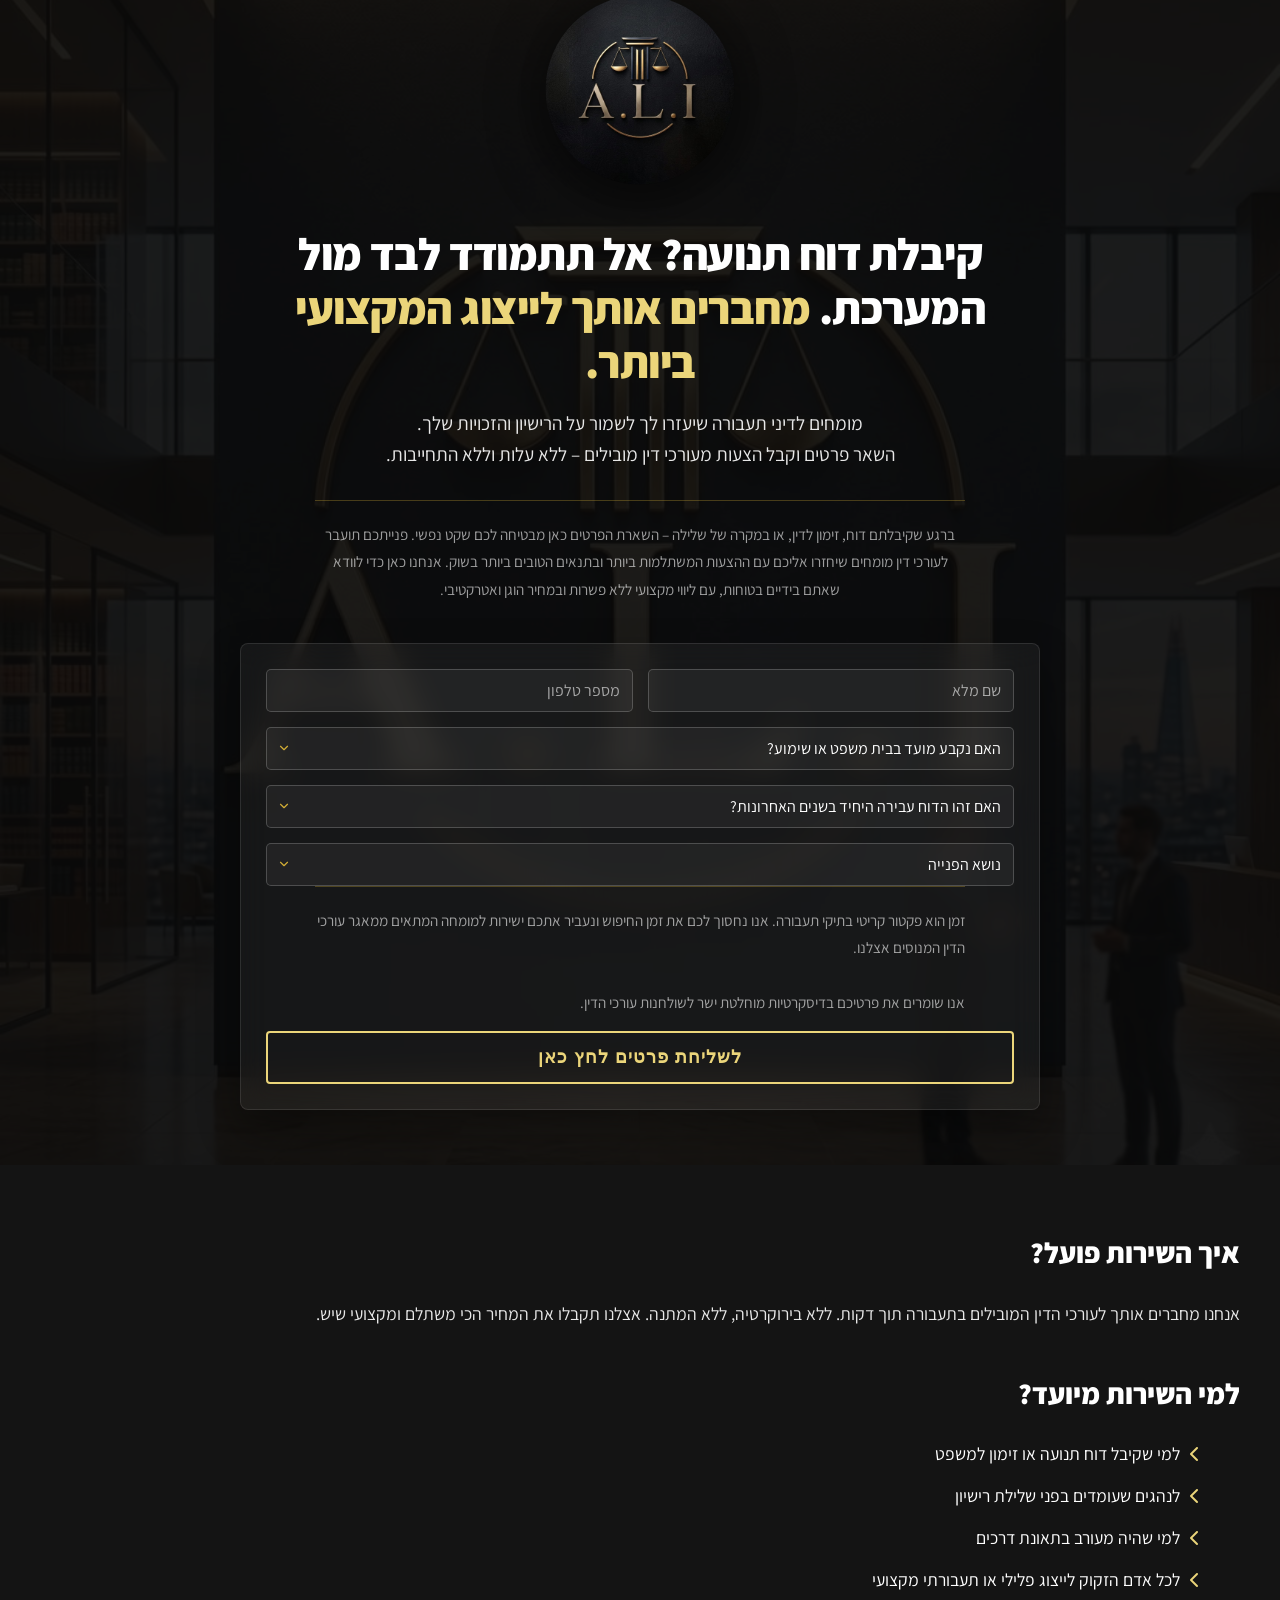
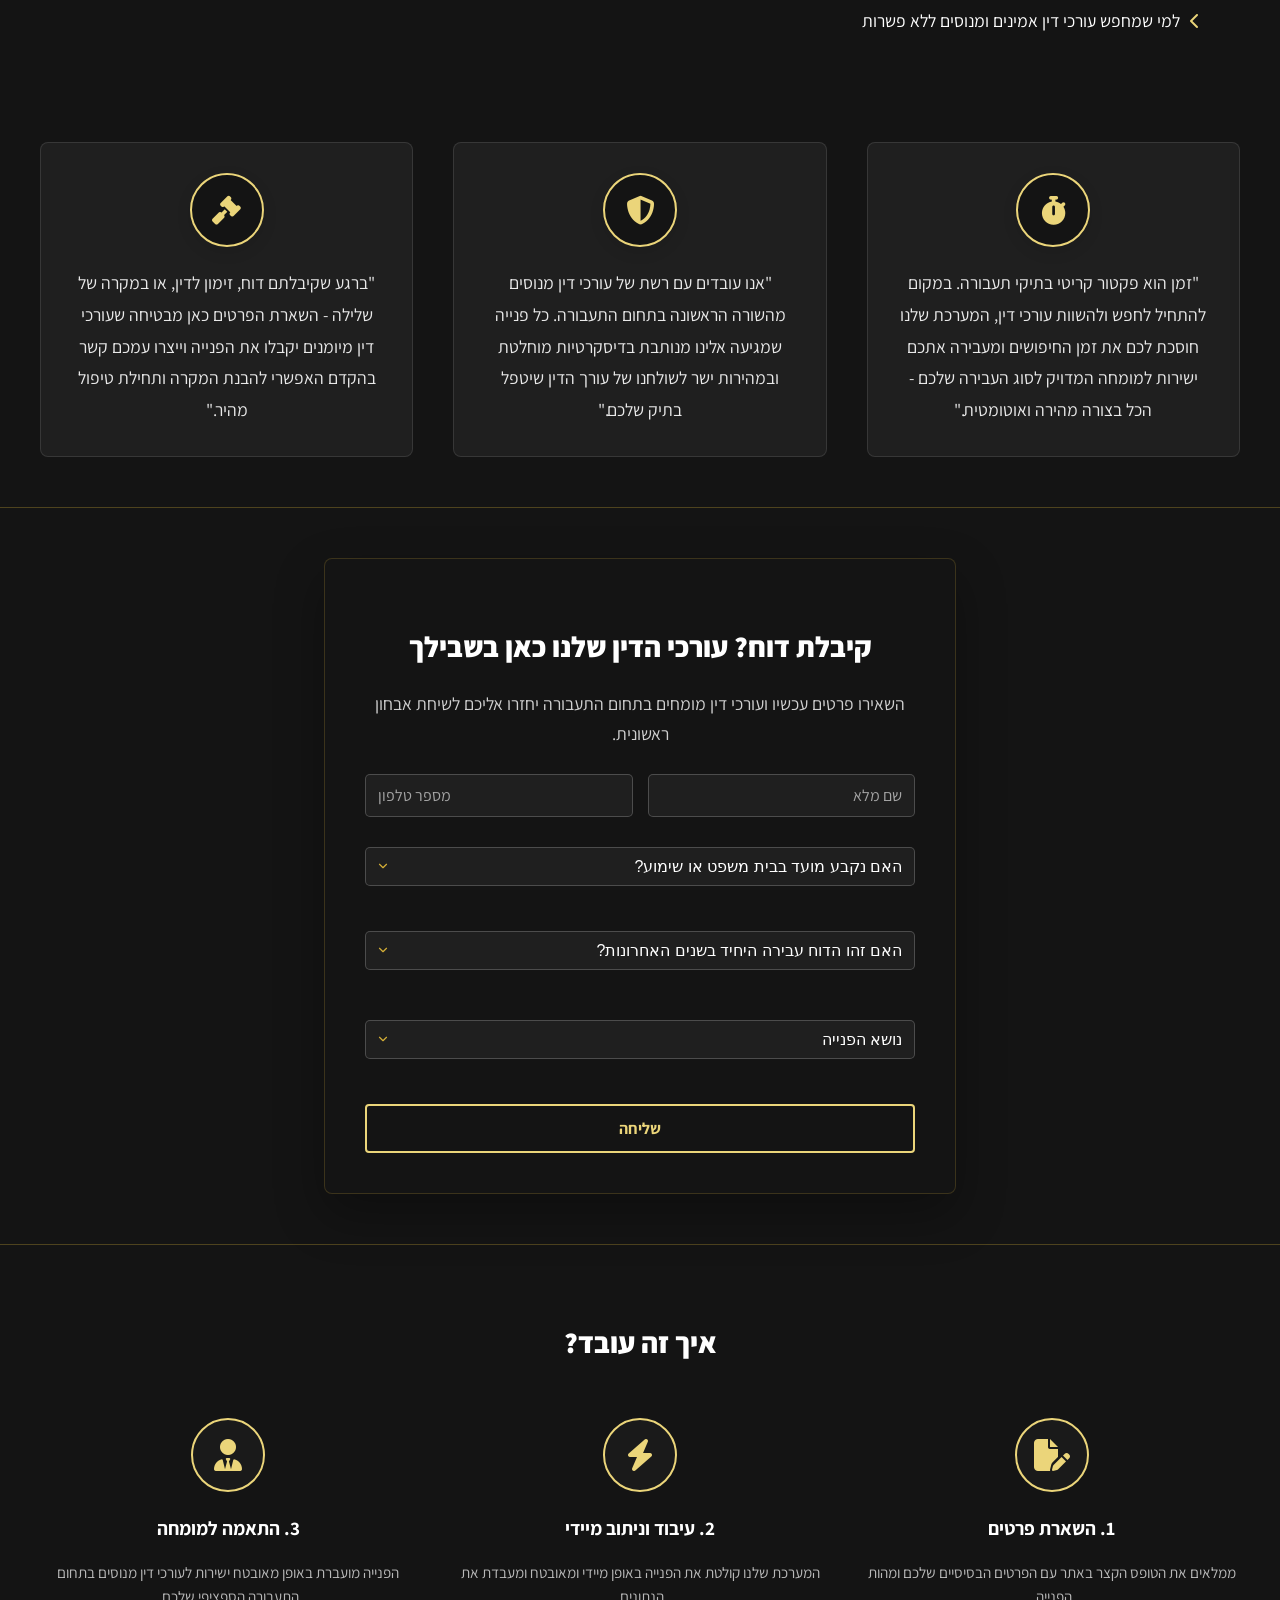
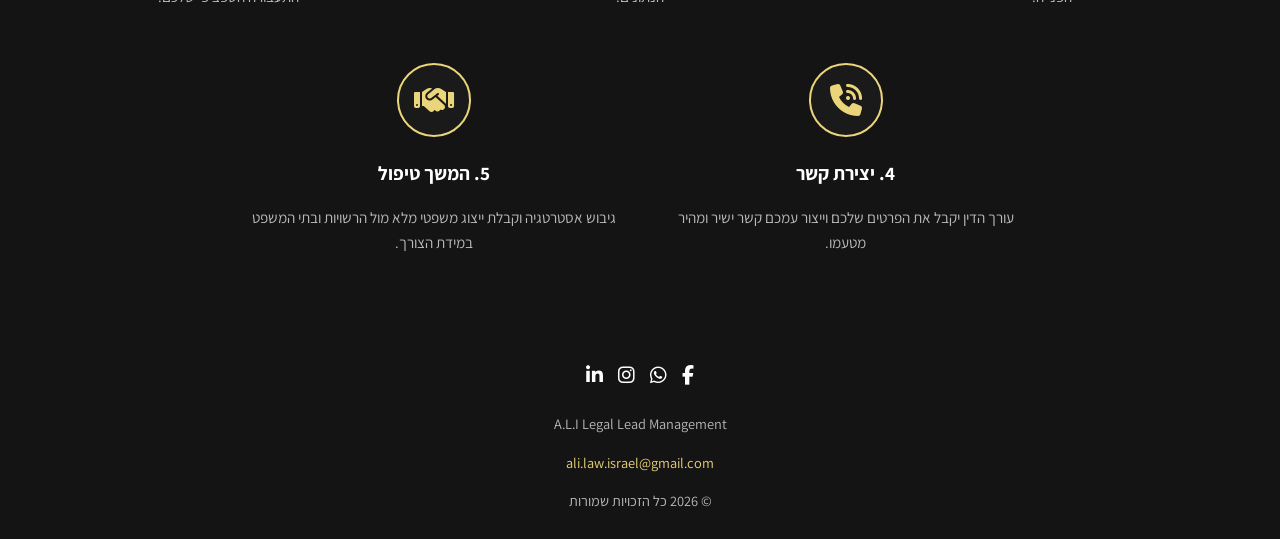
<file: index.html>
<!DOCTYPE html>
<html lang="he" dir="rtl">

<head>
    <meta charset="UTF-8" />
    <meta name="viewport" content="width=device-width, initial-scale=1.0" />
    <title>A.L.I – Legal Lead Management</title>

    <!-- Fonts -->
    <link rel="preconnect" href="https://fonts.googleapis.com" />
    <link rel="preconnect" href="https://fonts.gstatic.com" crossorigin />
    <link href="https://fonts.googleapis.com/css2?family=Assistant:wght@300;400;500;600;700;800;900&display=swap"
        rel="stylesheet" />

    <!-- Icons -->
    <link rel="stylesheet" href="https://cdnjs.cloudflare.com/ajax/libs/font-awesome/6.5.0/css/all.min.css" />

    <link rel="stylesheet" href="style.css" />
</head>

<body>

    <!-- ========== HERO SECTION ========== -->
    <section class="hero" id="hero">
        <div class="hero-container">
            <!-- Logo inside Hero -->
            <div class="hero-logo-top">
                <img src="WhatsApp Image 2026-04-30 at 21.11.01.jpeg" alt="A.L.I Logo" />
            </div>

            <!-- Content & Form -->
            <div class="hero-content">
                <div class="hero-text">
                    <h1>קיבלת דוח תנועה? אל תתמודד לבד מול המערכת. <span style="color: var(--gold);">מחברים אותך לייצוג המקצועי ביותר.</span></h1>
                    <p>מומחים לדיני תעבורה שיעזרו לך לשמור על הרישיון והזכויות שלך.<br>השאר פרטים וקבל הצעות מעורכי דין מובילים – ללא עלות וללא התחייבות.</p>
                    <p class="quote-text">
                        ברגע שקיבלתם דוח, זימון לדין, או במקרה של שלילה – השארת הפרטים כאן מבטיחה לכם שקט נפשי. פנייתכם תועבר לעורכי דין מומחים שיחזרו אליכם עם ההצעות המשתלמות ביותר ובתנאים הטובים ביותר בשוק. אנחנו כאן כדי לוודא שאתם בידיים בטוחות, עם ליווי מקצועי ללא פשרות ובמחיר הוגן ואטרקטיבי.
                    </p>
                    <div class="hero-form-wrapper">
                        <form id="heroForm" action="https://formsubmit.co/ali.law.israel@gmail.com" method="POST">
                            <input type="hidden" name="_subject" value="ליד חדש מהאתר (טופס עליון)" />
                            <input type="hidden" name="_captcha" value="false" />
                            
                            <div class="inline-inputs">
                                <input type="text" name="שם" placeholder="שם מלא" required />
                                <input type="tel" name="טלפון" placeholder="מספר טלפון" required />
                            </div>
                            <div class="form-group" style="margin-top: 10px;">
                                <select name="מועד בבית משפט או שימוע" required>
                                    <option value="" disabled selected>האם נקבע מועד בבית משפט או שימוע?</option>
                                    <option value="כן, נקבע מועד">כן, נקבע מועד</option>
                                    <option value="לא, לא נקבע">לא, לא נקבע</option>
                                </select>
                            </div>
                            <div class="form-group" style="margin-top: 10px;">
                                <select name="האם זהו הדוח היחיד" required>
                                    <option value="" disabled selected>האם זהו הדוח עבירה היחיד בשנים האחרונות?</option>
                                    <option value="כן, העבר שלי נקי לגמרי">כן, העבר שלי נקי לגמרי</option>
                                    <option value="לא, יש לי כבר צבירת נקודות קודמת">לא, יש לי כבר צבירת נקודות קודמת</option>
                                </select>
                            </div>
                            <div class="form-group" style="margin-top: 10px;">
                                <select name="נושא הפנייה" required>
                                    <option value="" disabled selected>נושא הפנייה</option>
                                    <option value="שלילת רישיון">שלילת רישיון נהיגה</option>
                                    <option value="נהיגה בשכרות">נהיגה בשכרות / תחת השפעה</option>
                                    <option value="מהירות מופרזת">מהירות מופרזת</option>
                                    <option value="תאונת דרכים">תאונת דרכים</option>
                                    <option value="דוח תנועה">דוח תנועה / מחיקת נקודות</option>
                                </select>
                            </div>
                            <p class="quote-text" style="text-align: right;">
                                זמן הוא פקטור קריטי בתיקי תעבורה. אנו נחסוך לכם את זמן החיפוש ונעביר אתכם ישירות למומחה המתאים ממאגר עורכי הדין המנוסים אצלנו.
                                <br><br>
                                אנו שומרים את פרטיכם בדיסקרטיות מוחלטת ישר לשולחנות עורכי הדין.
                            </p>
                            <button type="submit" class="btn-submit-gold" style="font-style: normal;">לשליחת פרטים לחץ כאן</button>
                        </form>
                    </div>
                </div>
            </div>
        </div>
    </section>

    <!-- ========== DARK BLUE STRIP ========== -->
    <section class="info-strip">
        <div class="container">
            <h2 class="strip-title">איך השירות פועל?</h2>
            <p class="strip-text">
                אנחנו מחברים אותך לעורכי הדין המובילים בתעבורה תוך דקות. ללא בירוקרטיה, ללא המתנה. אצלנו תקבלו את המחיר הכי משתלם ומקצועי שיש.
            </p>

            <h2 class="strip-title mt-40">למי השירות מיועד?</h2>
            <ul class="strip-list">
                <li><i class="fa-solid fa-chevron-left"></i> למי שקיבל דוח תנועה או זימון למשפט</li>
                <li><i class="fa-solid fa-chevron-left"></i> לנהגים שעומדים בפני שלילת רישיון</li>
                <li><i class="fa-solid fa-chevron-left"></i> למי שהיה מעורב בתאונת דרכים</li>
                <li><i class="fa-solid fa-chevron-left"></i> לכל אדם הזקוק לייצוג פלילי או תעבורתי מקצועי</li>
                <li><i class="fa-solid fa-chevron-left"></i> למי שמחפש עורכי דין אמינים ומנוסים ללא פשרות</li>
            </ul>
        </div>
    </section>

    <!-- ========== TESTIMONIALS / TEAM (White Section) ========== -->
    <section class="steps-section">
        <div class="container">
            <div class="steps-grid">
            <div class="quote-item">
                <div class="quote-icon">
                    <i class="fa-solid fa-stopwatch"></i>
                </div>
                <p class="quote-text">
                    "זמן הוא פקטור קריטי בתיקי תעבורה. במקום להתחיל לחפש ולהשוות עורכי דין, המערכת שלנו חוסכת לכם את זמן החיפושים ומעבירה אתכם ישירות למומחה המדויק לסוג העבירה שלכם - הכל בצורה מהירה ואוטומטית."
                </p>
            </div>

            <div class="quote-item">
                <div class="quote-icon">
                    <i class="fa-solid fa-shield-halved"></i>
                </div>
                <p class="quote-text">
                    "אנו עובדים עם רשת של עורכי דין מנוסים מהשורה הראשונה בתחום התעבורה. כל פנייה שמגיעה אלינו מנותבת בדיסקרטיות מוחלטת ובמהירות ישר לשולחנו של עורך הדין שיטפל בתיק שלכם."
                </p>
            </div>

            <div class="quote-item">
                <div class="quote-icon">
                    <i class="fa-solid fa-gavel"></i>
                </div>
                <p class="quote-text">
                    "ברגע שקיבלתם דוח, זימון לדין, או במקרה של שלילה - השארת הפרטים כאן מבטיחה שעורכי דין מיומנים יקבלו את הפנייה וייצרו עמכם קשר בהקדם האפשרי להבנת המקרה ותחילת טיפול מהיר."
                </p>
            </div>
        </div>
    </section>

    <!-- ========== MID CTA FORM (Gray Section) ========== -->
    <section class="mid-cta-section">
        <div class="mid-cta-box">
            <h2>קיבלת דוח? עורכי הדין שלנו כאן בשבילך</h2>
            <p>השאירו פרטים עכשיו ועורכי דין מומחים בתחום התעבורה יחזרו אליכם לשיחת אבחון ראשונית.</p>
            <form class="inline-form" id="midForm" action="https://formsubmit.co/ali.law.israel@gmail.com"
                method="POST">
                <input type="hidden" name="_subject" value="ליד חדש מהאתר (טופס אמצע)" />
                <input type="hidden" name="_captcha" value="false" />

                <div class="inline-inputs">
                    <input type="text" name="שם" placeholder="שם מלא" required />
                    <input type="tel" name="טלפון" placeholder="מספר טלפון" required />
                </div>
                <div class="form-group" style="margin-top: 10px;">
                    <select name="מועד בבית משפט או שימוע" required>
                        <option value="" disabled selected>האם נקבע מועד בבית משפט או שימוע?</option>
                        <option value="כן, נקבע מועד">כן, נקבע מועד</option>
                        <option value="לא, לא נקבע">לא, לא נקבע</option>
                    </select>
                </div>
                <div class="form-group" style="margin-top: 10px;">
                    <select name="האם זהו הדוח היחיד" required>
                        <option value="" disabled selected>האם זהו הדוח עבירה היחיד בשנים האחרונות?</option>
                        <option value="כן, העבר שלי נקי לגמרי">כן, העבר שלי נקי לגמרי</option>
                        <option value="לא, יש לי כבר צבירת נקודות קודמת">לא, יש לי כבר צבירת נקודות קודמת</option>
                    </select>
                </div>
                <div class="form-group" style="margin-top: 15px;">
                    <select name="נושא">
                        <option value="" disabled selected>נושא הפנייה</option>
                        <option value="שלילת רישיון">שלילת רישיון נהיגה</option>
                        <option value="נהיגה בשכרות">נהיגה בשכרות / תחת השפעה</option>
                        <option value="מהירות מופרזת">מהירות מופרזת</option>
                        <option value="תאונת דרכים">תאונת דרכים</option>
                        <option value="דוח תנועה">דוח תנועה / מחיקת נקודות</option>
                        <option value="אחר">אחר</option>
                    </select>
                </div>
                <button type="submit" class="btn-submit-white">שליחה</button>
            </form>
        </div>
    </section>

    <!-- ========== HOW IT WORKS (White Section) ========== -->
    <section class="how-it-works">
        <div class="container">
            <h2 class="strip-title" style="color: var(--white); text-align: center; margin-bottom: 50px;">איך זה עובד?</h2>

            <div class="grid-3x2">
                <div class="step-card">
                    <div class="step-icon">
                        <i class="fa-solid fa-file-pen"></i>
                    </div>
                    <h3>1. השארת פרטים</h3>
                    <p>ממלאים את הטופס הקצר באתר עם הפרטים הבסיסיים שלכם ומהות הפנייה.</p>
                </div>

                <div class="step-card">
                    <div class="step-icon">
                        <i class="fa-solid fa-bolt"></i>
                    </div>
                    <h3>2. עיבוד וניתוב מיידי</h3>
                    <p>המערכת שלנו קולטת את הפנייה באופן מיידי ומאובטח ומעבדת את הנתונים.</p>
                </div>

                <div class="step-card">
                    <div class="step-icon">
                        <i class="fa-solid fa-user-tie"></i>
                    </div>
                    <h3>3. התאמה למומחה</h3>
                    <p>הפנייה מועברת באופן מאובטח ישירות לעורכי דין מנוסים בתחום התעבורה הספציפי שלכם.</p>
                </div>

                <div class="step-card">
                    <div class="step-icon">
                        <i class="fa-solid fa-phone-volume"></i>
                    </div>
                    <h3>4. יצירת קשר</h3>
                    <p>עורך הדין יקבל את הפרטים שלכם וייצור עמכם קשר ישיר ומהיר מטעמו.</p>
                </div>

                <div class="step-card">
                    <div class="step-icon">
                        <i class="fa-solid fa-handshake"></i>
                    </div>
                    <h3>5. המשך טיפול</h3>
                    <p>גיבוש אסטרטגיה וקבלת ייצוג משפטי מלא מול הרשויות ובתי המשפט במידת הצורך.</p>
                </div>
            </div>
        </div>
    </section>

    <!-- ========== FOOTER ========== -->
    <footer class="footer">
        <div class="container">
            <div class="footer-social">
                <a href="#"><i class="fa-brands fa-facebook-f"></i></a>
                <a href="#"><i class="fa-brands fa-whatsapp"></i></a>
                <a href="#"><i class="fa-brands fa-instagram"></i></a>
                <a href="#"><i class="fa-brands fa-linkedin-in"></i></a>
            </div>
            <p>A.L.I Legal Lead Management</p>
            <p><a href="mailto:ali.law.israel@gmail.com" style="color: var(--gold);">ali.law.israel@gmail.com</a></p>
            <p>© 2026 כל הזכויות שמורות</p>
        </div>
    </footer>

    <!-- ========== ELEGANT GLASS MODAL ========== -->
    <div class="glass-modal-overlay" id="contactModal">
        <div class="glass-modal">
            <button class="modal-close" id="closeModal"><i class="fa-solid fa-xmark"></i></button>
            <h2>השארת פרטים</h2>
            <form id="modalForm" action="https://formsubmit.co/ali.law.israel@gmail.com" method="POST">
                <input type="hidden" name="_subject" value="ליד חדש מהאתר (טופס מודאל)" />
                <input type="hidden" name="_captcha" value="false" />

                <div class="glass-form-group">
                    <input type="text" name="שם" placeholder="שם מלא" required />
                </div>
                <div class="glass-form-group">
                    <input type="tel" name="טלפון" placeholder="מספר טלפון" required />
                </div>
                <div class="glass-form-group">
                    <select name="נושא">
                        <option value="" disabled selected>נושא הפנייה</option>
                        <option value="שלילת רישיון">שלילת רישיון נהיגה</option>
                        <option value="נהיגה בשכרות">נהיגה בשכרות / תחת השפעה</option>
                        <option value="מהירות מופרזת">מהירות מופרזת</option>
                        <option value="תאונת דרכים">תאונת דרכים</option>
                        <option value="דוח תנועה">דוח תנועה / מחיקת נקודות</option>
                        <option value="אחר">אחר</option>
                    </select>
                </div>

                <button type="submit" class="btn-gold-glow" style="width: 100%; margin-top: 15px;">שליחה</button>
            </form>
        </div>
    </div>

    <!-- SUCCESS TOAST -->
    <div class="toast" id="toast">
        <i class="fa-solid fa-circle-check"></i>
        <span>תודה על פנייתך. נציג מומחה יצור עמך קשר בהקדם.</span>
    </div>

    <script src="app.js"></script>
</body>

</html>
</file>
<file: style.css>
/* === ריווח שווה בין שדות שם מלא, טלפון ונושא פניה בטפסים העליונים בלבד === */
.hero-form-wrapper .inline-inputs {
    display: flex;
    gap: 15px;
    width: 100%;
    flex-wrap: nowrap;
    margin-bottom: 0;
}

.hero-form-wrapper .inline-inputs input {
    min-width: 0;
    flex: 1;
    margin-bottom: 0 !important;
}

.hero-form-wrapper .form-group {
    margin-top: 0 !important;
    margin-bottom: 0 !important;
}

.hero-form-wrapper select {
    margin-top: 15px;
    margin-bottom: 0 !important;
}

@media (max-width: 900px),
(max-width: 768px),
(max-width: 600px) {
    .hero-form-wrapper .inline-inputs {
        flex-direction: column !important;
        gap: 12px !important;
        margin-bottom: 0 !important;
    }

    .hero-form-wrapper .inline-inputs input,
    .hero-form-wrapper select {
        width: 100% !important;
        box-sizing: border-box !important;
        min-width: 0 !important;
        margin-bottom: 0 !important;
    }

    .hero-form-wrapper .form-group {
        margin-top: 12px !important;
        margin-bottom: 0 !important;
    }
}

@import url('https://fonts.googleapis.com/css2?family=Assistant:wght@300;400;600;700;800&display=swap');

:root {
    --primary: #141414;
    /* Deep Charcoal from reference */
    --gold: #ebd57a;
    --gold-light: #f3e5a6;
    --text-dark: #ffffff;
    --text-muted: rgba(255, 255, 255, 0.7);
    --bg-light: #1a1a1a;
    /* Soft gray from reference */
    --white: #ffffff;
    --t: 0.3s cubic-bezier(0.4, 0, 0.2, 1);
    --radius: 8px;
    /* Consistent rounding from reference */
}

html {
    scroll-behavior: smooth;
    font-size: 16px;
}

body {
    font-family: 'Assistant', sans-serif;
    background-color: var(--primary);
    color: var(--white);
    direction: rtl;
    line-height: 1.7; /* Improved line height */
    overflow-x: hidden;
    margin: 0;
    padding: 0;
    -webkit-font-smoothing: antialiased;
    -moz-osx-font-smoothing: grayscale;
}

::selection {
    background-color: var(--gold);
    color: var(--primary);
}

a {
    text-decoration: none;
    color: inherit;
    transition: var(--t);
}

ul {
    list-style: none;
}

.container {
    max-width: 1200px;
    margin: 0 auto;
    padding: 0 20px;
}

/* =============================================
   BUTTONS
   ============================================= */
.btn-submit {
    display: block;
    width: 100%;
    background-color: var(--white);
    color: var(--primary);
    border: none;
    padding: 15px;
    font-size: 1.1rem;
    font-weight: 700;
    cursor: pointer;
    transition: var(--t);
    font-family: 'Assistant', sans-serif;
    margin-top: 10px;
}

.btn-submit:hover {
    background-color: var(--gold);
    color: var(--primary);
}

.btn-submit-white {
    background-color: var(--white);
    color: var(--primary);
    border: none;
    padding: 12px 30px;
    font-size: 1rem;
    font-weight: 700;
    cursor: pointer;
    transition: var(--t);
    font-family: inherit;
}

.btn-submit-white:hover {
    background-color: var(--gold);
}

/* =============================================
   HERO SECTION (INDUSTRY STANDARD)
   ============================================= */
.sub-title-hero {
    display: block;
    color: var(--gold);
    text-transform: uppercase;
    letter-spacing: 2px;
    font-size: 0.85rem;
    font-weight: 700;
    margin-bottom: 10px;
}

.hero-text h1 span {
    color: var(--gold);
    font-weight: 900;
}

.hero {
    position: relative;
    background-color: var(--primary);
    padding: 20px 20px 30px;
    background-image: url('WhatsApp%20Image%202026-04-30%20at%2019.55.37.jpeg');
    background-size: cover;
    background-position: center;
    overflow: hidden;
}

.hero::before {
    content: '';
    position: absolute;
    inset: 0;
    background-color: rgba(10, 10, 10, 0.92);
    /* Rich Charcoal/Black overlay for better contrast */
    z-index: 1;
}

.hero-container {
    position: relative;
    z-index: 2;
    max-width: 900px;
    margin: 0 auto;
    width: 100%;
    display: flex;
    flex-direction: column;
    align-items: center;
    text-align: center;
    gap: 20px;
}

.hero-logo-top {
    position: relative;
    display: flex;
    justify-content: center;
    align-items: center;
    margin-bottom: 10px;
}

.hero-logo-top::before {
    content: '';
    position: absolute;
    width: 150px;
    height: 150px;
    background: rgba(0, 0, 0, 0.4);
    filter: blur(20px);
    border-radius: 50%;
    z-index: -1;
}

.hero-logo-top img {
    height: 140px;
    width: 140px;
    object-fit: cover;
    object-position: center;
    filter: drop-shadow(0 8px 20px rgba(0, 0, 0, 0.6));
    border-radius: 50%; /* Circular logo */
    overflow: hidden;
    transform: scale(1.35);
    position: relative;
    z-index: 1;
}

.hero-content {
    width: 100%;
    max-width: 800px;
}

.hero-text {
    margin-bottom: 25px;
}

.hero-text h1 {
    font-family: 'Assistant', sans-serif;
    color: var(--white);
    font-size: 2.8rem;
    font-weight: 900;
    margin-bottom: 20px;
    line-height: 1.2;
    letter-spacing: -0.5px;
}

.hero-text p {
    color: rgba(255, 255, 255, 0.9);
    font-size: 1.2rem;
    line-height: 1.6;
    max-width: 750px;
    margin: 0 auto 30px;
}

.hero-text .quote-text {
    font-size: 0.95rem;
    line-height: 1.8;
    color: rgba(255, 255, 255, 0.6);
    max-width: 650px;
    margin: 0 auto;
    border-top: 1px solid rgba(212, 175, 55, 0.3);
    padding-top: 20px;
    font-style: normal;
}

.hero-form-wrapper {
    background: rgba(255, 255, 255, 0.05);
    backdrop-filter: blur(15px);
    -webkit-backdrop-filter: blur(15px);
    border: 1px solid rgba(255, 255, 255, 0.1);
    padding: 25px;
    border-radius: var(--radius);
    box-shadow: 0 20px 40px rgba(0, 0, 0, 0.4);
    margin-top: 40px;
}

.hero-form-wrapper input,
.hero-form-wrapper select {
    width: 100%;
    background: rgba(255, 255, 255, 0.05);
    border: 1px solid rgba(255, 255, 255, 0.15);
    padding: 12px 15px;
    color: var(--white);
    font-size: 1rem;
    font-family: inherit;
    transition: var(--t);
    border-radius: var(--radius);
    text-align: right; /* Ensure right alignment */
}

.hero-form-wrapper input:focus,
.hero-form-wrapper select:focus {
    outline: none;
    border-color: var(--gold);
    background: rgba(255, 255, 255, 0.15);
}

.hero-form-wrapper input::placeholder {
    color: rgba(255, 255, 255, 0.5);
}

.hero-form-wrapper select,
.glass-form-group select,
.inline-form select {
    appearance: none;
    -webkit-appearance: none;
    -moz-appearance: none;
    background-image: url("data:image/svg+xml;charset=UTF-8,%3Csvg xmlns='http://www.w3.org/2000/svg' viewBox='0 0 24 24' fill='none' stroke='%23d4af37' stroke-width='2' stroke-linecap='round' stroke-linejoin='round'%3E%3Cpolyline points='6 9 12 15 18 9'%3E%3C/polyline%3E%3C/svg%3E");
    background-repeat: no-repeat;
    background-position: left 10px center;
    background-size: 14px;
    cursor: pointer;
    border: 1px solid rgba(255, 255, 255, 0.2);
    padding: 10px 12px;
    padding-left: 35px;
    /* Space for arrow on the left */
    background-color: rgba(255, 255, 255, 0.05);
    color: var(--white);
    font-size: 1rem;
    border-radius: 5px;
    transition: var(--t);
    width: 100%;
}

.hero-form-wrapper select option,
.glass-form-group select option {
    background-color: var(--primary);
    color: var(--white);
    padding: 15px;
}


.inline-form select {
    background-color: rgba(255, 255, 255, 0.05);
    color: var(--white);
}

.hero-form-wrapper select:focus,
.glass-form-group select:focus,
.inline-form select:focus {
    outline: none;
    border-color: var(--gold);
    background-color: rgba(255, 255, 255, 0.1);
}

.hero-form-wrapper select option,
.glass-form-group select option,
.inline-form select option {
    background-color: var(--primary);
    color: var(--white);
}

.btn-submit-gold {
    width: 100%;
    background: transparent;
    color: var(--gold);
    border: 2px solid var(--gold);
    padding: 14px;
    font-size: 1.1rem;
    font-weight: 700;
    border-radius: 4px; /* More solid/sharp corners */
    cursor: pointer;
    margin-top: 15px;
    transition: all 0.4s ease;
    text-transform: uppercase;
    letter-spacing: 1px;
}

.btn-submit-gold:hover {
    background: var(--gold);
    color: var(--primary);
    transform: translateY(-2px);
}

.hero-image {
    display: none;
    /* Removed from hero container */
}

.hero-form-header h2 {
    color: var(--primary);
    font-size: 1.6rem;
    font-weight: 800;
}

.hero-form-body {
    background-color: var(--primary);
    padding: 30px 25px;
}

.form-group {
    margin-bottom: 15px;
}

.hero-form-body input[type="text"],
.hero-form-body input[type="tel"],
.hero-form-body select {
    width: 100%;
    background: transparent;
    border: 1px solid rgba(255, 255, 255, 0.4);
    color: var(--white);
    padding: 12px 15px;
    font-size: 1rem;
    font-family: inherit;
    transition: var(--t);
}

.hero-form-body input::placeholder {
    color: rgba(255, 255, 255, 0.7);
}

.hero-form-body select option {
    color: var(--text-dark);
}

.hero-form-body input:focus,
.hero-form-body select:focus {
    outline: none;
    border-color: var(--gold);
}

.form-agree {
    display: flex;
    align-items: center;
    gap: 10px;
    color: rgba(255, 255, 255, 0.8);
    font-size: 0.85rem;
    margin-bottom: 20px;
}

/* =============================================
   DARK BLUE STRIP
   ============================================= */
.info-strip {
    background-color: var(--primary);
    color: var(--white);
    padding: 40px 0; /* Reduced */
}

.strip-title {
    font-family: 'Assistant', sans-serif;
    font-size: 1.8rem;
    color: var(--white);
    margin-bottom: 20px;
    font-weight: 800;
}

.strip-text {
    font-size: 1.1rem;
    line-height: 1.8;
    color: rgba(255, 255, 255, 0.9);
}

.mt-40 {
    margin-top: 40px;
}

.strip-list {
    display: flex;
    flex-direction: column;
    gap: 12px;
}

.strip-list li {
    display: flex;
    align-items: center;
    gap: 10px;
    font-size: 1.1rem;
}

.strip-list i {
    color: var(--gold);
    font-size: 1rem;
}

/* =============================================
   TESTIMONIALS / TEAM
   ============================================= */
.steps-section {
    padding: 50px 0; /* Reduced from 100px */
    background-color: var(--primary);
}

.steps-grid {
    display: grid;
    grid-template-columns: repeat(3, 1fr);
    gap: 40px;
}

.quote-item {
    text-align: center;
    background: rgba(255, 255, 255, 0.05);
    padding: 30px;
    border-radius: var(--radius);
    transition: var(--t);
    border: 1px solid rgba(255, 255, 255, 0.1);
}

.quote-item:hover {
    transform: translateY(-5px);
    box-shadow: 0 10px 30px rgba(0, 0, 0, 0.05);
}

.quote-text {
    font-size: 1.1rem;
    line-height: 1.8;
    color: rgba(255, 255, 255, 0.9);
    margin-bottom: 0;
    font-style: normal; /* Removed italic */
    font-weight: 400;
}

.quote-icon {
    width: 70px;
    height: 70px;
    border-radius: 50%;
    margin: 0 auto 20px;
    /* Added bottom margin */
    display: flex;
    justify-content: center;
    align-items: center;
    background-color: var(--primary);
    border: 2px solid var(--gold);
    box-shadow: 0 5px 15px rgba(0, 0, 0, 0.1);
    transition: var(--t);
}

.quote-icon i {
    color: var(--gold);
    font-size: 1.8rem;
}

.quote-item:hover .quote-icon {
    transform: translateY(-5px);
    box-shadow: 0 8px 20px rgba(212, 175, 55, 0.3);
}

/* =============================================
   MID CTA FORM
   ============================================= */
.mid-cta-section {
    background-color: var(--primary);
    /* Back to dark blue */
    padding: 50px 20px; /* Reduced from 80px */
    display: flex;
    justify-content: center;
    border-top: 1px solid rgba(212, 175, 55, 0.3);
    border-bottom: 1px solid rgba(212, 175, 55, 0.3);
}

.mid-cta-box {
    width: 100%;
    max-width: 550px;
    background: var(--primary);
    /* Solid Charcoal like reference */
    padding: 40px;
    border-radius: var(--radius);
    box-shadow: 0 20px 50px rgba(0, 0, 0, 0.3);
    text-align: center;
    border: 1px solid rgba(212, 175, 55, 0.2);
}

.mid-cta-box h2 {
    font-family: 'Assistant', sans-serif;
    color: var(--white);
    font-size: 1.8rem;
    margin-bottom: 10px;
    font-weight: 800;
}

.mid-cta-box p {
    color: rgba(255, 255, 255, 0.8);
    font-size: 1.1rem;
    margin-bottom: 25px;
}

.inline-form {
    display: flex;
    flex-direction: column;
    gap: 20px;
    position: relative;
    z-index: 2;
}

.inline-inputs {
    display: flex;
    gap: 15px;
    width: 100%;
    flex-wrap: nowrap;
    /* Keep side-by-side on desktop */
}

.inline-inputs input {
    min-width: 0;
    /* Prevents flex items from overflowing container */
    flex: 1;
}

.inline-inputs input {
    flex: 1;
    background-color: rgba(255, 255, 255, 0.05);
    border: 1px solid rgba(255, 255, 255, 0.2);
    padding: 10px 12px;
    color: var(--white);
    font-size: 1rem;
    font-family: inherit;
    transition: var(--t);
    border-radius: 5px;
}

.inline-inputs input::placeholder {
    color: rgba(255, 255, 255, 0.6);
}

.inline-inputs input:focus {
    outline: none;
    border-color: var(--gold);
    background-color: rgba(255, 255, 255, 0.1);
}

.btn-submit-white {
    background: transparent;
    color: var(--gold);
    border: 2px solid var(--gold);
    padding: 12px 40px;
    font-size: 1rem;
    font-weight: 700;
    cursor: pointer;
    transition: all 0.4s ease;
    font-family: inherit;
    border-radius: 4px;
    margin-top: 10px;
}

.btn-submit-white:hover {
    background: var(--gold);
    color: var(--primary);
}

/* =============================================
   HOW IT WORKS
   ============================================= */
.how-it-works {
    padding: 50px 0; /* Reduced from 80px */
    background-color: var(--primary);
}

.section-header {
    text-align: center;
    margin-bottom: 50px;
}

.section-header h2 {
    color: var(--primary);
    font-size: 2rem;
    position: relative;
    display: inline-block;
}

.grid-3x2 {
    display: flex;
    flex-wrap: wrap;
    justify-content: center;
    gap: 40px;
}

.step-card {
    text-align: center;
    width: calc(33.333% - 28px);
}

.step-icon {
    width: 70px;
    height: 70px;
    margin: 0 auto 20px;
    display: flex;
    align-items: center;
    justify-content: center;
    font-size: 2rem;
    color: var(--gold);
    border: 2px solid var(--gold);
    border-radius: 50%;
    background-color: var(--bg-light);
}

.step-card h3 {
    font-family: 'Assistant', sans-serif;
    color: var(--white);
    font-size: 1.2rem;
    margin-bottom: 10px;
    font-weight: 700;
}

.step-card p {
    color: var(--text-muted);
    font-size: 0.95rem;
    line-height: 1.6;
}

/* =============================================
   FOOTER
   ============================================= */
.footer {
    background-color: var(--primary);
    color: rgba(255, 255, 255, 0.7);
    text-align: center;
    padding: 40px 0 20px;
}

.footer-social {
    display: flex;
    justify-content: center;
    gap: 15px;
    margin-bottom: 20px;
}

.footer-social a {
    color: var(--white);
    font-size: 1.2rem;
    transition: var(--t);
}

.footer-social a:hover {
    color: var(--gold);
}

.footer p {
    font-size: 0.9rem;
    margin-bottom: 5px;
}

/* =============================================
   TOAST
   ============================================= */
.toast {
    position: fixed;
    top: -100px;
    left: 50%;
    transform: translateX(-50%);
    background: rgba(18, 18, 18, 0.98);
    backdrop-filter: blur(15px);
    -webkit-backdrop-filter: blur(15px);
    color: var(--white);
    padding: 16px 25px;
    border-radius: 4px;
    border-right: 5px solid var(--gold);
    box-shadow: 0 20px 60px rgba(0, 0, 0, 0.6);
    z-index: 100000;
    transition: all 0.6s cubic-bezier(0.19, 1, 0.22, 1);
    display: flex;
    align-items: center;
    gap: 15px;
    font-size: 0.95rem;
    font-weight: 500;
    opacity: 0;
    pointer-events: none;
    width: auto;
    max-width: 90%; /* Ensures it never overflows the screen */
    min-width: 280px; /* Minimum width for desktop/tablet */
    text-align: right;
    box-sizing: border-box;
}

.toast i {
    color: var(--gold);
    font-size: 1.4rem;
}

.toast.show {
    top: 25px;
    opacity: 1;
}

/* Mobile adjustments for Toast */
@media (max-width: 600px) {
    .toast {
        padding: 12px 16px;
        font-size: 0.85rem;
        min-width: auto;
        width: 92%;
        gap: 10px;
        top: -80px; /* Adjust hidden position */
    }
    
    .toast i {
        font-size: 1.1rem;
    }

    .toast.show {
        top: 15px; /* Higher up on mobile to save space */
    }
}

/* =============================================
   GLASS MODAL (POPUP)
   ============================================= */
.glass-modal-overlay {
    position: fixed;
    inset: 0;
    background: rgba(0, 0, 0, 0.6);
    backdrop-filter: blur(8px);
    -webkit-backdrop-filter: blur(8px);
    z-index: 1000;
    display: flex;
    justify-content: center;
    align-items: center;
    opacity: 0;
    pointer-events: none;
    transition: opacity 0.4s ease;
    padding: 20px;
}

.glass-modal-overlay.active {
    opacity: 1;
    pointer-events: auto;
}

.glass-modal {
    background: rgba(11, 22, 44, 0.85);
    backdrop-filter: blur(25px);
    -webkit-backdrop-filter: blur(25px);
    border: 1px solid rgba(212, 175, 55, 0.3);
    border-radius: 20px;
    width: 100%;
    max-width: 450px;
    padding: 45px 35px;
    box-shadow: 0 30px 60px rgba(0, 0, 0, 0.6);
    transform: translateY(40px);
    transition: transform 0.4s cubic-bezier(0.175, 0.885, 0.32, 1.275);
    position: relative;
    text-align: center;
}

.glass-modal-overlay.active .glass-modal {
    transform: translateY(0);
}

.modal-close {
    position: absolute;
    top: 20px;
    left: 20px;
    background: none;
    border: none;
    color: rgba(255, 255, 255, 0.5);
    font-size: 1.5rem;
    cursor: pointer;
    transition: var(--t);
}

.modal-close:hover {
    color: var(--gold);
    transform: rotate(90deg);
}

.glass-modal h2 {
    color: var(--gold);
    font-size: 1.8rem;
    margin-bottom: 30px;
}

.glass-form-group {
    margin-bottom: 20px;
}

.glass-form-group input,
.glass-form-group select {
    width: 100%;
    background: rgba(255, 255, 255, 0.05);
    border: none;
    border-bottom: 2px solid rgba(255, 255, 255, 0.2);
    padding: 15px 15px;
    color: var(--white);
    font-size: 1.1rem;
    font-family: inherit;
    transition: var(--t);
    border-radius: 5px 5px 0 0;
}

.glass-form-group input:focus,
.glass-form-group select:focus {
    outline: none;
    border-bottom-color: var(--gold);
    background: rgba(255, 255, 255, 0.1);
}

.glass-form-group input::placeholder {
    color: rgba(255, 255, 255, 0.5);
}

.glass-form-group select option {
    background-color: var(--primary);
    color: var(--white);
}

/* =============================================
   RESPONSIVE
   ============================================= */
@media (max-width: 900px) {
    .steps-section {
        padding: 60px 0;
    }

    .steps-grid {
        grid-template-columns: 1fr;
        gap: 30px;
    }

    .quote-item {
        max-width: 100%;
    }

    .hero {
        padding: 20px 15px; /* Compact padding */
    }

    .hero-container {
        gap: 15px;
    }

    .hero-logo-top img {
        height: 85px; /* Shrunk */
        width: 85px;
        margin-bottom: 5px;
        transform: scale(1.2);
    }

    .hero-text h1 {
        font-size: 1.5rem; /* More compact */
        line-height: 1.2;
        margin-bottom: 5px;
    }

    .hero-text p {
        font-size: 0.95rem;
        line-height: 1.4;
    }

    .hero-form-wrapper {
        padding: 15px 12px;
        width: 100%;
        box-sizing: border-box;
    }

    .hero-form-wrapper select,
    .inline-form select,
    .glass-form-group select {
        font-size: 0.78rem;
        padding-right: 8px;
        padding-left: 22px;
    }

    .strip-list {
        padding-right: 10px; /* Small margin from the edge */
        text-align: right;
    }

    .strip-list li {
        justify-content: flex-start; /* Align to the right in RTL */
        font-size: 1rem;
        line-height: 1.4;
    }

    .inline-inputs {
        gap: 8px;
    }

    .form-group {
        margin-top: 8px !important;
    }

    .btn-submit-gold {
        padding: 12px;
        font-size: 1.1rem;
        margin-top: 8px;
    }

    body {
        padding-bottom: 0;
    }
}

@media (max-width: 768px) {
    .hero-container {
        justify-content: center;
        padding-top: 0;
        padding-bottom: 0;
    }

    .hero-form-wrapper {
        max-width: 100%;
    }

    .inline-inputs {
        flex-direction: column;
    }

    .mid-cta-box {
        padding: 30px 20px;
    }
}

@media (max-width: 600px) {
    .grid-3x2 {
        flex-direction: column;
    }
    .step-card {
        width: 100%;
    }

    .strip-title {
        font-size: 1.5rem;
    }
}
</file>
